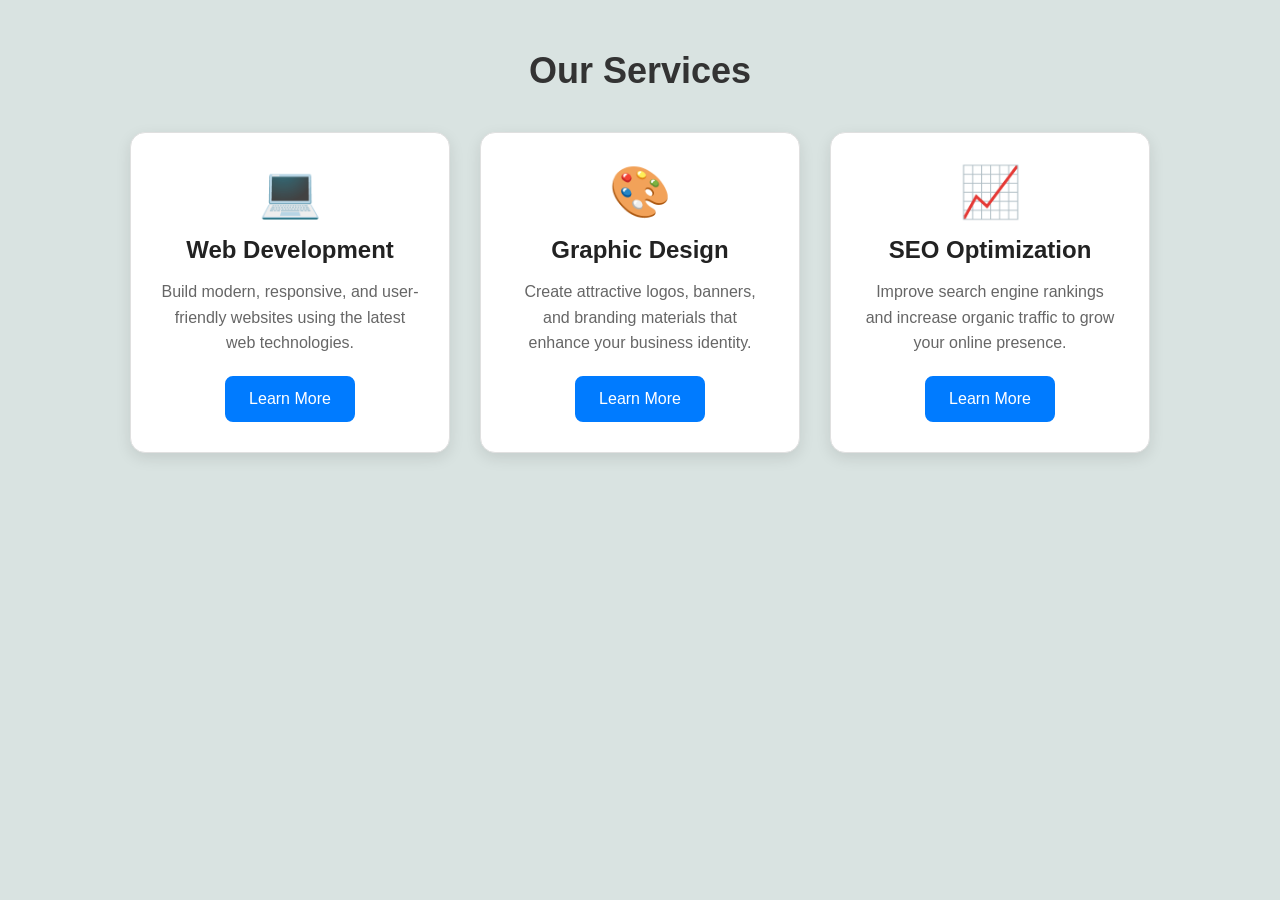
<file: day3/index.html>
<!DOCTYPE html>
<html lang="en">
<head>
<meta charset="UTF-8">
<meta name="viewport" content="width=device-width, initial-scale=1.0">
<title>Service Cards</title>
<link rel="stylesheet" href="style.css">

</head>
<body>

<h1 class="section-title">Our Services</h1>

<div class="services-container">

    <!-- Card 1 -->
    <div class="service-card">
        <div class="icon">💻</div>
        <h3>Web Development</h3>
        <p>
            Build modern, responsive, and user-friendly websites
            using the latest web technologies.
        </p>
        <a href="#" class="btn">Learn More</a>
    </div>

    <!-- Card 2 -->
    <div class="service-card">
        <div class="icon">🎨</div>
        <h3>Graphic Design</h3>
        <p>
            Create attractive logos, banners, and branding
            materials that enhance your business identity.
        </p>
        <a href="#" class="btn">Learn More</a>
    </div>

    <!-- Card 3 -->
    <div class="service-card">
        <div class="icon">📈</div>
        <h3>SEO Optimization</h3>
        <p>
            Improve search engine rankings and increase
            organic traffic to grow your online presence.
        </p>
        <a href="#" class="btn">Learn More</a>
    </div>

</div>

</body>
</html>
</file>
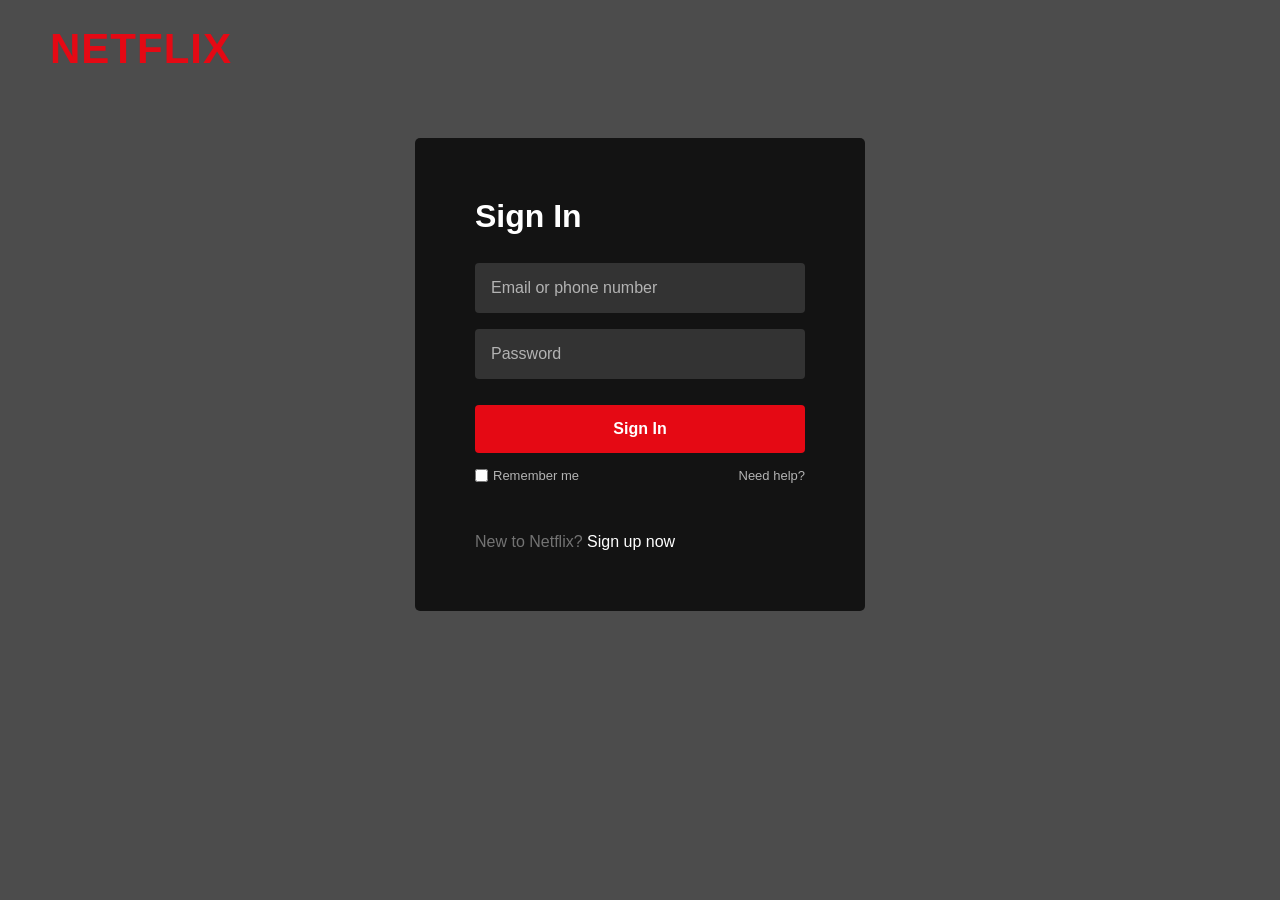
<file: day4/day4.html>
<!DOCTYPE html>
<html lang="en">
<head>
<meta charset="UTF-8">
<meta name="viewport" content="width=device-width, initial-scale=1.0">
<title>Netflix Login Clone</title>
<link rel="stylesheet" href="style1.css">

</head>

<body>
<div class="overlay">

    <div class="logo">NETFLIX</div>

    <div class="login-container">
        <h1>Sign In</h1>

        <input type="text" class="input-box" placeholder="Email or phone number">
        <input type="password" class="input-box" placeholder="Password">

        <button class="signin-btn">Sign In</button>

        <div class="options">
            <label>
                <input type="checkbox"> Remember me
            </label>
            <span>Need help?</span>
        </div>

        <div class="signup">
            New to Netflix? <a href="#">Sign up now</a>
        </div>
    </div>

</div>
</body>
</html>
</file>
<file: day3/style.css>
/* Reset */
    *{
        margin:0;
        padding:0;
        box-sizing:border-box;
        font-family: Arial, Helvetica, sans-serif;
    }

    body{
        background-color:#d9e3e1;
        padding:50px 20px;
    }

    .section-title{
        text-align:center;
        font-size:36px;
        color:#333;
        margin-bottom:40px;
    }

    /* Flexbox Container */
    .services-container{
        display:flex;
        justify-content:center;
        gap:30px;
        flex-wrap:wrap; /* Responsive */
    }

    /* Service Card */
    .service-card{
        background:#fff;
        width:320px;
        padding:30px;
        border:1px solid #e0e0e0;
        border-radius:15px;
        box-shadow:0 5px 15px rgba(0,0,0,0.1);
        text-align:center;
        transition:0.3s ease;
    }

    .service-card:hover{
        transform:translateY(-8px);
        box-shadow:0 10px 25px rgba(0,0,0,0.15);
    }

    .icon{
        font-size:50px;
        margin-bottom:15px;
    }

    .service-card h3{
        color:#222;
        margin-bottom:15px;
        font-size:24px;
    }

    .service-card p{
        color:#666;
        line-height:1.6;
        margin-bottom:20px;
    }

    .btn{
        display:inline-block;
        text-decoration:none;
        background:#007bff;
        color:white;
        padding:12px 22px;
        border-radius:8px;
        border:2px solid #007bff;
        transition:0.3s;
    }

    .btn:hover{
        background:white;
        color:#007bff;
    }

    /* Mobile Responsive */
    @media (max-width: 768px){
        .services-container{
            flex-direction:column;
            align-items:center;
        }

        .service-card{
            width:90%;
        }
    }
</file>
<file: day4/style1.css>
/* Reset */
* {
    margin: 0;
    padding: 0;
    box-sizing: border-box;
    font-family: Arial, Helvetica, sans-serif;
}

/* Background */
body {
    background: url("https://images.unsplash.com/photo-1524985069026-dd778a71c7b4?auto=format&fit=crop&w=1600&q=80")
        center center/cover no-repeat;
    height: 100vh;
}

/* Dark Overlay */
.overlay {
    width: 100%;
    height: 100vh;
    background: rgba(0, 0, 0, 0.7);
}

/* Netflix Logo */
.logo {
    color: #e50914;
    font-size: 42px;
    font-weight: bold;
    padding: 25px 50px;
    letter-spacing: 1px;
}

/* Login Box */
.login-container {
    width: 450px;
    margin: 40px auto;
    background-color: rgba(0, 0, 0, 0.75);
    padding: 60px;
    border-radius: 5px;
    color: #fff;
}

/* Heading */
.login-container h1 {
    font-size: 32px;
    margin-bottom: 28px;
}

/* Input Fields */
.input-box {
    width: 100%;
    padding: 16px;
    margin-bottom: 16px;
    border: none;
    border-radius: 4px;
    background-color: #333;
    color: #fff;
    font-size: 16px;
    outline: none;
}

.input-box::placeholder {
    color: #b3b3b3;
}

/* Sign In Button */
.signin-btn {
    width: 100%;
    padding: 15px;
    background-color: #e50914;
    color: #fff;
    border: none;
    border-radius: 4px;
    font-size: 16px;
    font-weight: bold;
    cursor: pointer;
    margin-top: 10px;
    transition: background 0.3s ease;
}

.signin-btn:hover {
    background-color: #c11119;
}

/* Options */
.options {
    display: flex;
    justify-content: space-between;
    align-items: center;
    margin-top: 15px;
    font-size: 13px;
    color: #b3b3b3;
}

.options label {
    display: flex;
    align-items: center;
    gap: 5px;
}

.options input[type="checkbox"] {
    accent-color: #737373;
}

/* Signup Section */
.signup {
    margin-top: 50px;
    color: #737373;
    font-size: 16px;
}

.signup a {
    color: #fff;
    text-decoration: none;
}

.signup a:hover {
    text-decoration: underline;
}

/* Responsive Design */
@media (max-width: 768px) {
    .login-container {
        width: 90%;
        padding: 40px 30px;
    }

    .logo {
        padding: 20px;
        font-size: 34px;
    }
}

@media (max-width: 480px) {
    .login-container {
        width: 95%;
        padding: 30px 20px;
    }

    .login-container h1 {
        font-size: 28px;
    }

    .options {
        flex-direction: column;
        align-items: flex-start;
        gap: 10px;
    }
}
</file>
